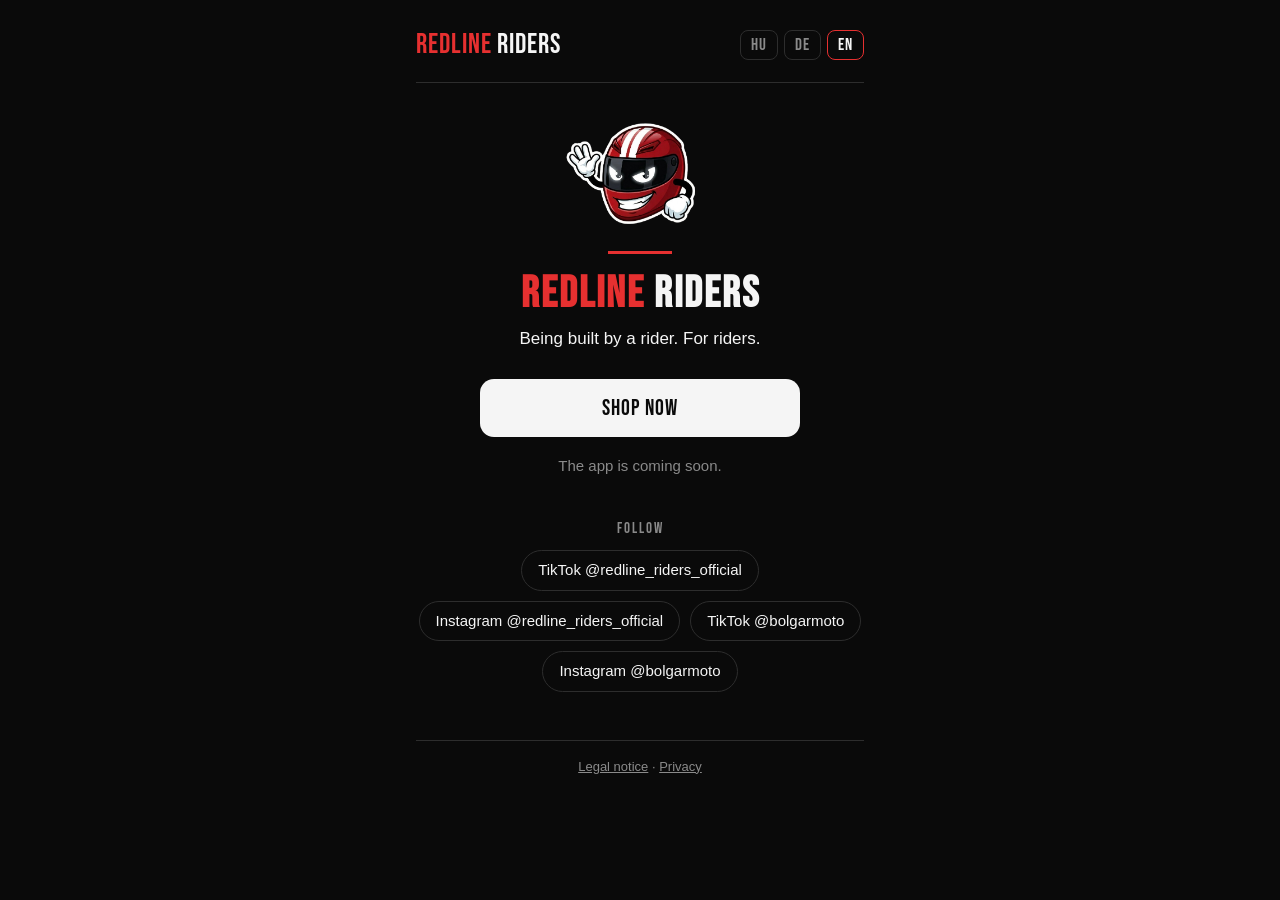
<file: index.html>
<!doctype html>
<html lang="en">
<head>
<meta charset="utf-8">
<meta name="viewport" content="width=device-width, initial-scale=1">
<title>Redline Riders</title>
<meta name="description" content="Redline Riders – built by a rider, for riders. Shop and app.">
<!--
  FOOLDAL (2026-10-30). Elotte "Coming soon" placeholder volt.
  MIERT GOMB: aki a nevjegykartyarol vagy szajhagyomanybol a redlineriders.com-ot irja be, a webshopba jusson.
  MIERT IMPRESSUM + DATENSCHUTZ A LABLECBEN: amig ures placeholder volt, nem kellett; a shop-gombbal az oldal
  uzleti celu lett -> § 5 DDG: az Impressum egy kattintassal elerheto kell legyen (a webshop meglevo oldalaira mutat).
  MIERT "BEING BUILT" (Zsolt): az app meg keszul - a jelmondat ezt mondja ki.
  KOZOSSEGI: mindket fiok (@redline_riders_official, @bolgarmoto) mindket platformon el; a marka-fiok elol.
  MIERT NINCS KEDVEZMENYKOD A GOMBON: a kod csak a nevjegykartya QR-jan (/ride) jar.
  NYELV: RR.nyelvValaszt() (URL ?lang= > korabbi valasztas > bongeszo nyelve > angol), mint a /join es /route.
  A webshop csak EN/DE: a magyar latogato az angol boltba jut (a bolt orszag szerint ugyis atiranyit).
  VERZIOJEL: az rr.css/rr.js ?v= jelet itt is at kell irni, ha azok valtoznak (lasd join.html).
-->
<link rel="stylesheet" href="/assets/rr.css?v=20261011">
<style>
  .fo { text-align: center; padding-top: 40px; }
  .fo .red { width: 190px; max-width: 60vw; margin: 0 auto 24px; }
  .csik { width: 64px; height: 3px; background: var(--piros); margin: 0 auto 18px; }
  .focim { font-family: 'Bebas Neue', sans-serif; font-size: 44px; letter-spacing: 2px; line-height: 1; margin: 0 0 10px; }
  .jelmondat { font-size: 17px; margin: 0 0 28px; }
  .fo .gomb { max-width: 320px; margin: 0 auto; transition: background .2s, color .2s; }
  .fo .gomb:hover, .fo .gomb:active { background: var(--piros); color: var(--feher); }
  .app { color: var(--halk); font-size: 15px; margin: 18px 0 0; }
  .kovess { font-family: 'Bebas Neue', sans-serif; font-size: 15px; letter-spacing: 2px; color: var(--halk); margin: 40px 0 10px; }
  .kozossegi { display: flex; flex-wrap: wrap; gap: 10px; justify-content: center; }
  .kozossegi a { color: var(--feher); text-decoration: none; border: 1px solid var(--keret); border-radius: 999px; padding: 8px 16px; font-size: 15px; }
  .kozossegi a:hover { border-color: var(--piros); }
  .lablec { margin-top: 48px; padding-top: 16px; border-top: 1px solid var(--keret); text-align: center; font-size: 13px; color: var(--halk); }
  .lablec a { color: var(--halk); }
</style>
</head>
<body>
<main class="lap">
  <header class="fej">
    <div class="logo"><span class="piros">REDLINE</span> RIDERS</div>
    <nav class="nyelv" id="nyelv"></nav>
  </header>
  <section class="fo">
    <img class="red" src="/red_waving.png" alt="Red">
    <div class="csik"></div>
    <h1 class="focim"><span class="piros">REDLINE</span> RIDERS</h1>
    <p class="jelmondat" id="jelmondat">Being built by a rider. For riders.</p>
    <a class="gomb" id="gomb" href="https://shop.redlineriders.com">SHOP NOW</a>
    <p class="app" id="app">The app is coming soon.</p>
    <p class="kovess" id="kovess">FOLLOW</p>
    <div class="kozossegi">
      <a href="https://www.tiktok.com/@redline_riders_official" target="_blank" rel="noopener">TikTok @redline_riders_official</a>
      <a href="https://www.instagram.com/redline_riders_official/" target="_blank" rel="noopener">Instagram @redline_riders_official</a>
      <a href="https://www.tiktok.com/@bolgarmoto" target="_blank" rel="noopener">TikTok @bolgarmoto</a>
      <a href="https://www.instagram.com/bolgarmoto/" target="_blank" rel="noopener">Instagram @bolgarmoto</a>
    </div>
  </section>
  <footer class="lablec">
    <a id="impressum" href="https://shop.redlineriders.com/policies/legal-notice">Legal notice</a> ·
    <a id="datenschutz" href="https://shop.redlineriders.com/policies/privacy-policy">Privacy</a>
  </footer>
</main>
<script src="/assets/rr.js?v=20261011"></script>
<script>
(function () {
  var SZ = {
    en: { jel: 'Being built by a rider. For riders.', gomb: 'SHOP NOW', app: 'The app is coming soon.', kov: 'FOLLOW',
          imp: 'Legal notice', adat: 'Privacy', bolt: 'https://shop.redlineriders.com' },
    de: { jel: 'Von einem Biker gebaut. Für Biker.', gomb: 'ZUM SHOP', app: 'Die App kommt bald.', kov: 'FOLGEN',
          imp: 'Impressum', adat: 'Datenschutz', bolt: 'https://shop.redlineriders.com/de' },
    hu: { jel: 'Egy motoros építi. Motorosoknak.', gomb: 'IRÁNY A SHOP', app: 'Az app hamarosan érkezik.', kov: 'KÖVESS',
          imp: 'Impresszum', adat: 'Adatvédelem', bolt: 'https://shop.redlineriders.com' }
  };
  var nyelv = RR.nyelvValaszt();
  function rajzol() {
    var t = SZ[nyelv] || SZ.en;
    document.documentElement.lang = nyelv;
    document.getElementById('jelmondat').textContent = t.jel;
    var g = document.getElementById('gomb'); g.textContent = t.gomb; g.href = t.bolt;
    document.getElementById('app').textContent = t.app;
    document.getElementById('kovess').textContent = t.kov;
    var elo = nyelv === 'de' ? 'https://shop.redlineriders.com/de' : 'https://shop.redlineriders.com';
    var i = document.getElementById('impressum'); i.textContent = t.imp; i.href = elo + '/policies/legal-notice';
    var d = document.getElementById('datenschutz'); d.textContent = t.adat; d.href = elo + '/policies/privacy-policy';
    RR.nyelvSav(document.getElementById('nyelv'), nyelv, function (u) { nyelv = u; rajzol(); });
  }
  rajzol();
})();
</script>
</body>
</html>
</file>
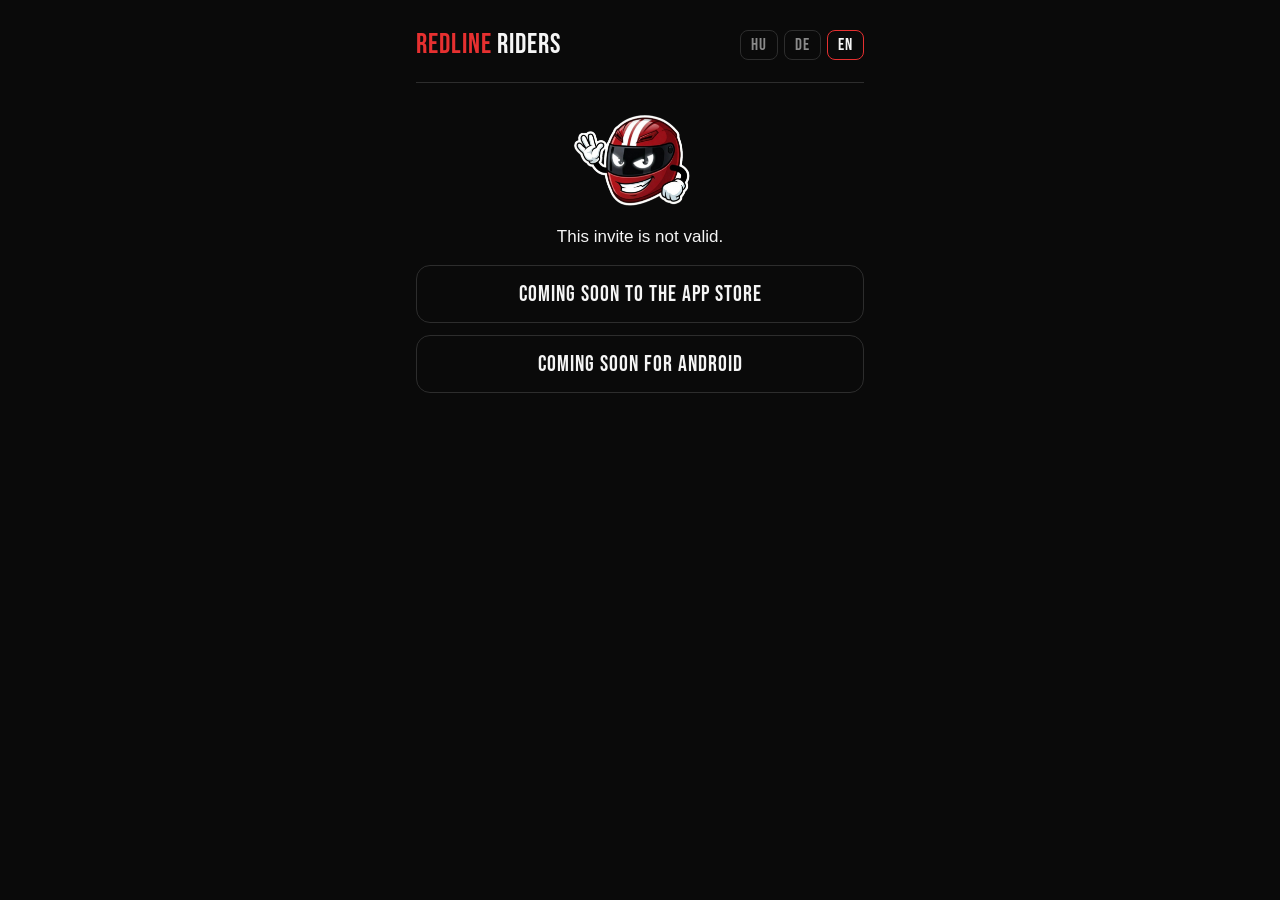
<file: join.html>
<!doctype html>
<html lang="hu">
<head>
<meta charset="utf-8">
<meta name="viewport" content="width=device-width, initial-scale=1">
<meta name="robots" content="noindex">
<title>Redline Riders</title>
<!-- VERZIOJEL (2026-10-11): a GitHub Pages 10 percig cache-elteti a kozos fajlokat (max-age=600), es a bongeszo addig a regit hasznalja. MINDEN rr.js / rr.css modositasnal a ?v= jelet at kell irni (a 404.html-ben ES a join.html-ben). -->
<link rel="stylesheet" href="/assets/rr.css?v=20261011">
</head>
<body>
<main class="lap">
  <header class="fej">
    <div class="logo"><span class="piros">REDLINE</span> RIDERS</div>
    <nav class="nyelv" id="nyelv"></nav>
  </header>
  <section id="tartalom" class="kozep"></section>
</main>
<script src="/assets/rr.js?v=20261011"></script>
<script>
// A meghivo oldala: redlineriders.com/join?ref=KOD (profile-info.tsx JOIN_BASE).
// EGY QR minden platformra: ez a koztes oldal donti el a telefon tipusa szerint a gombot.
// noindex: a meghivo a felhasznalonevet mutatja, a keresoben nincs keresnivaloja.
(function () {
  var SZ = {
    hu: { title: 'Meghívó', cim: 'meghívott a Redline Riders-be', leiras: 'Rögzítsd a motoros útjaidat, fedezz fel új utakat, és gyűjts trófeákat.',
      kodCim: 'MEGHÍVÓKÓD', kodInfo: 'Az app első indításakor add meg ezt a kódot.', masol: 'MÁSOLÁS', masolva: 'MÁSOLVA',
      rossz: 'Ez a meghívó nem érvényes.', hiba: 'Nem sikerült betölteni. Ellenőrizd a netkapcsolatot.', ujra: 'ÚJRA', tolt: 'Betöltés…' },
    de: { title: 'Einladung', cim: 'hat dich zu Redline Riders eingeladen', leiras: 'Zeichne deine Motorradtouren auf, entdecke neue Strecken und sammle Trophäen.',
      kodCim: 'EINLADUNGSCODE', kodInfo: 'Gib diesen Code beim ersten Start der App ein.', masol: 'KOPIEREN', masolva: 'KOPIERT',
      rossz: 'Diese Einladung ist nicht gültig.', hiba: 'Laden fehlgeschlagen. Prüfe deine Internetverbindung.', ujra: 'ERNEUT', tolt: 'Wird geladen…' },
    en: { title: 'Invite', cim: 'invited you to Redline Riders', leiras: 'Record your motorcycle rides, discover new roads and collect trophies.',
      kodCim: 'INVITE CODE', kodInfo: 'Enter this code when you first open the app.', masol: 'COPY', masolva: 'COPIED',
      rossz: 'This invite is not valid.', hiba: 'Could not load. Check your internet connection.', ujra: 'RETRY', tolt: 'Loading…' }
  };
  var kod = (new URLSearchParams(location.search).get('ref') || '').trim();
  var nyelv = RR.nyelvValaszt();
  var allapot = 'tolt';
  var adat = null;
  var tartalom = document.getElementById('tartalom');
  function el(tag, osztaly, szoveg) {
    var e = document.createElement(tag);
    if (osztaly) e.className = osztaly;
    if (szoveg != null) e.textContent = szoveg; // textContent: a felhasznalonev SOHA nem kerul HTML-kent az oldalba
    return e;
  }
  function rajzol() {
    var t = SZ[nyelv];
    document.documentElement.lang = nyelv;
    document.title = 'Redline Riders – ' + t.title;
    RR.nyelvSav(document.getElementById('nyelv'), nyelv, function (u) { nyelv = u; rajzol(); });
    tartalom.textContent = '';
    if (allapot === 'tolt') { tartalom.appendChild(el('p', 'halk', t.tolt)); return; }
    if (allapot === 'ok') {
      // A kezdobetu MINDIG ott van, a kep FOLE toltodik. MIERT (2026-10-03): lassu mobilneten az elso
      // betolteskor ures kor latszott; most elobb a betu, utana a kep - es ha a kep nem jon le, a betu marad.
      var av = el('div', 'avatar avatar-betu', (adat.felhasznalonev || '?').charAt(0).toUpperCase());
      var kep = RR.biztonsagosKep(adat.avatar_url);
      if (kep) { var i = el('img', 'avatar-kep'); i.alt = ''; i.onerror = function () { i.remove(); }; i.src = kep; av.appendChild(i); }
      tartalom.appendChild(av);
      tartalom.appendChild(el('p', 'nev', '@' + adat.felhasznalonev));
      tartalom.appendChild(el('p', 'cim', t.cim));
      tartalom.appendChild(el('p', 'halk', t.leiras));
      var k = el('div', 'kartya');
      k.appendChild(el('p', 'kartya-cim', t.kodCim));
      k.appendChild(el('p', 'kod', kod));
      k.appendChild(el('p', 'halk', t.kodInfo));
      var b = el('button', 'gomb', t.masol);
      b.type = 'button';
      b.onclick = function () {
        if (!navigator.clipboard) return;
        navigator.clipboard.writeText(kod).then(function () {
          b.textContent = SZ[nyelv].masolva;
          setTimeout(function () { b.textContent = SZ[nyelv].masol; }, 2000);
        }).catch(function () {});
      };
      k.appendChild(b);
      tartalom.appendChild(k);
    } else {
      var r = el('img', 'red'); r.src = '/red_waving.png'; r.alt = ''; tartalom.appendChild(r);
      tartalom.appendChild(el('p', 'cim', allapot === 'rossz' ? t.rossz : t.hiba));
      if (allapot === 'hiba') { var u = el('button', 'gomb', t.ujra); u.type = 'button'; u.onclick = betolt; tartalom.appendChild(u); }
    }
    RR.boltGombok(nyelv).forEach(function (g) { tartalom.appendChild(g); });
  }
  function betolt() {
    if (!/^[A-Za-z0-9_-]{1,32}$/.test(kod)) { allapot = 'rossz'; rajzol(); return; }
    allapot = 'tolt'; rajzol();
    RR.rpc('nyilvanos_meghivo', { p_kod: kod }).then(function (sorok) {
      if (Array.isArray(sorok) && sorok.length > 0) { adat = sorok[0]; allapot = 'ok'; }
      else { allapot = 'rossz'; }
      rajzol();
    }).catch(function () { allapot = 'hiba'; rajzol(); });
  }
  betolt();
})();
</script>
</body>
</html>
</file>
<file: assets/rr.css>
/* Redline Riders weboldal - kozos stilus. Szinek: az app constants/design.ts (2026-09-30).
   KULSO BETOLTES NINCS (Google Fonts sem): a Bebas Neue a /fonts-bol jon. */
@font-face { font-family: 'Bebas Neue'; src: url('/fonts/BebasNeue-Regular.ttf') format('truetype'); font-display: swap; }
:root { --hatter: #0A0A0A; --felulet: #1A1A1A; --piros: #E63030; --feher: #F5F5F5; --halk: #8A8A8A; --keret: #2D2D2D; }
* { box-sizing: border-box; }
html, body { margin: 0; background: var(--hatter); color: var(--feher); }
body { font-family: -apple-system, BlinkMacSystemFont, 'Segoe UI', Roboto, sans-serif; line-height: 1.5; -webkit-font-smoothing: antialiased; }
.lap { max-width: 480px; margin: 0 auto; padding: 16px 16px 40px; }
.fej { display: flex; align-items: center; justify-content: space-between; padding: 8px 0 16px; border-bottom: 1px solid var(--keret); }
.logo { font-family: 'Bebas Neue', sans-serif; font-size: 28px; letter-spacing: 1px; }
.piros { color: var(--piros); }
.nyelv { display: flex; gap: 6px; }
.nyelv button { background: none; border: 1px solid var(--keret); color: var(--halk); font-family: 'Bebas Neue', sans-serif; font-size: 17px; letter-spacing: 1px; padding: 4px 10px; border-radius: 8px; cursor: pointer; }
.nyelv button.aktiv { color: var(--feher); border-color: var(--piros); }
.kozep { text-align: center; padding-top: 32px; }
.avatar { width: 110px; height: 110px; border-radius: 50%; border: 2px solid var(--piros); display: block; margin: 0 auto 16px; background: var(--felulet); position: relative; overflow: hidden; }
.avatar-kep { position: absolute; top: 0; left: 0; width: 100%; height: 100%; object-fit: cover; }
.avatar-betu { display: flex; align-items: center; justify-content: center; font-family: 'Bebas Neue', sans-serif; font-size: 52px; }
.nev { font-family: 'Bebas Neue', sans-serif; font-size: 34px; letter-spacing: 1px; margin: 0; }
.cim { margin: 4px 0 16px; font-size: 17px; }
.halk { color: var(--halk); font-size: 15px; margin: 8px 0; }
.kartya { background: var(--felulet); border-radius: 14px; padding: 20px 16px; margin: 24px 0; }
.kartya-cim { font-family: 'Bebas Neue', sans-serif; font-size: 15px; letter-spacing: 2px; color: var(--halk); margin: 0 0 4px; }
.kod { font-family: 'Bebas Neue', sans-serif; font-size: 46px; letter-spacing: 4px; margin: 0; user-select: all; -webkit-user-select: all; }
.gomb { display: flex; align-items: center; justify-content: center; width: 100%; height: 58px; border-radius: 14px; border: none; font-family: 'Bebas Neue', sans-serif; font-size: 22px; letter-spacing: 1px; background: var(--feher); color: var(--hatter); cursor: pointer; text-decoration: none; margin-top: 12px; }
.gomb.masodlagos { background: none; color: var(--feher); border: 1px solid var(--keret); cursor: default; }
.red { width: 170px; display: block; margin: 0 auto 16px; }

/* /route oldal (2026-10-03) - az app route-info formanyelve (Zsolt: pontosan az, amit egy idegen user lat) */
.utlap { padding-top: 20px; }
.utnev { font-family: 'Bebas Neue', sans-serif; font-size: 34px; letter-spacing: 0.5px; line-height: 1.1; margin: 0 0 8px; }
.csillagsor { display: flex; align-items: center; gap: 2px; }
.csillag-szam { font-family: 'Bebas Neue', sans-serif; font-size: 22px; color: #FFEE00; margin-left: 8px; }
.ertekeles-db { color: var(--halk); font-size: 14px; margin: 4px 0 0; }
.szekcio-sor { display: flex; justify-content: space-between; align-items: center; margin: 20px 0 8px; }
.szekcio-cim { font-family: 'Bebas Neue', sans-serif; font-size: 13px; letter-spacing: 2px; color: #888888; margin: 20px 0 8px; }
.szekcio-sor .szekcio-cim { margin: 0; }
.szekcio-db { color: var(--feher); margin-left: 6px; }
.terkep { background: var(--felulet); border: 1px solid var(--keret); border-radius: 14px; overflow: hidden; aspect-ratio: 1 / 1; }
.vonal { display: block; width: 100%; height: 100%; }
.racs { display: grid; gap: 1px; background: var(--keret); border: 1px solid var(--keret); border-radius: 14px; overflow: hidden; }
.cella { background: var(--felulet); padding: 14px 4px; text-align: center; }
.ertek { font-family: 'Bebas Neue', sans-serif; font-size: 26px; line-height: 1.1; }
.cimke { font-family: 'Bebas Neue', sans-serif; font-size: 13px; letter-spacing: 1.5px; color: var(--halk); margin-top: 2px; }
.lista { background: var(--felulet); border: 1px solid var(--keret); border-radius: 12px; margin-bottom: 12px; }
.sor { display: flex; align-items: center; gap: 12px; padding: 13px 16px; border-top: 1px solid var(--keret); }
.sor:first-child { border-top: none; }
.sor .bal { flex: 1; color: #CCCCCC; font-size: 14px; }
.sor .jobb { font-weight: 600; font-size: 15px; text-align: right; }
.orszag-cim { padding: 12px 16px 11px; font-family: 'Bebas Neue', sans-serif; font-size: 13px; letter-spacing: 2px; color: var(--halk); }
.pont { width: 8px; height: 8px; border-radius: 4px; background: var(--halk); flex: none; margin: 0 5px; }
.pont.veg { background: var(--piros); }
.nev-veg { font-weight: 600; font-size: 15px; }
.nev-koz { font-size: 14px; color: #B0B0B0; }
.galeria { display: grid; grid-template-columns: repeat(3, 1fr); gap: 6px; }
.galeria-csempe { aspect-ratio: 1 / 1; border-radius: 8px; display: flex; align-items: center; justify-content: center; background: radial-gradient(circle at 30% 30%, #4a4036, #1d1d1d 70%); }
.galeria-csempe:nth-child(2n) { background: radial-gradient(circle at 70% 40%, #36424a, #1d1d1d 70%); }
.galeria-csempe:nth-child(3n) { background: radial-gradient(circle at 50% 70%, #3e4a36, #1d1d1d 70%); }
.lakat { width: 26px; height: 26px; opacity: 0.85; }
.galeria-info { text-align: center; margin: 10px 0 0; font-size: 15px; color: var(--halk); }
.galeria-info b { display: block; font-family: 'Bebas Neue', sans-serif; font-weight: normal; font-size: 20px; letter-spacing: 1px; color: var(--feher); }
.gombok { margin-top: 24px; }

/* LETOLTES-SAV (2026-10-11): az ut-oldal aljan mindig latszik. Az iPhone also csikja folott (safe-area). */
.letoltes-sav { position: fixed; left: 0; right: 0; bottom: 0; z-index: 50; background: rgba(10, 10, 10, 0.96); border-top: 1px solid var(--keret); padding: 10px 16px calc(10px + env(safe-area-inset-bottom)); }
.letoltes-belso { max-width: 480px; margin: 0 auto; display: flex; align-items: center; justify-content: space-between; gap: 12px; }
.letoltes-logo { display: inline-flex; align-items: center; height: 46px; padding: 0 14px; border: 1px solid var(--feher); border-radius: 14px; color: var(--feher); text-decoration: none; font-size: 20px; }
.gomb.letoltes-gomb { width: auto; height: 46px; margin-top: 0; padding: 0 20px; font-size: 20px; }
body.van-sav .lap { padding-bottom: 110px; }
</file>
